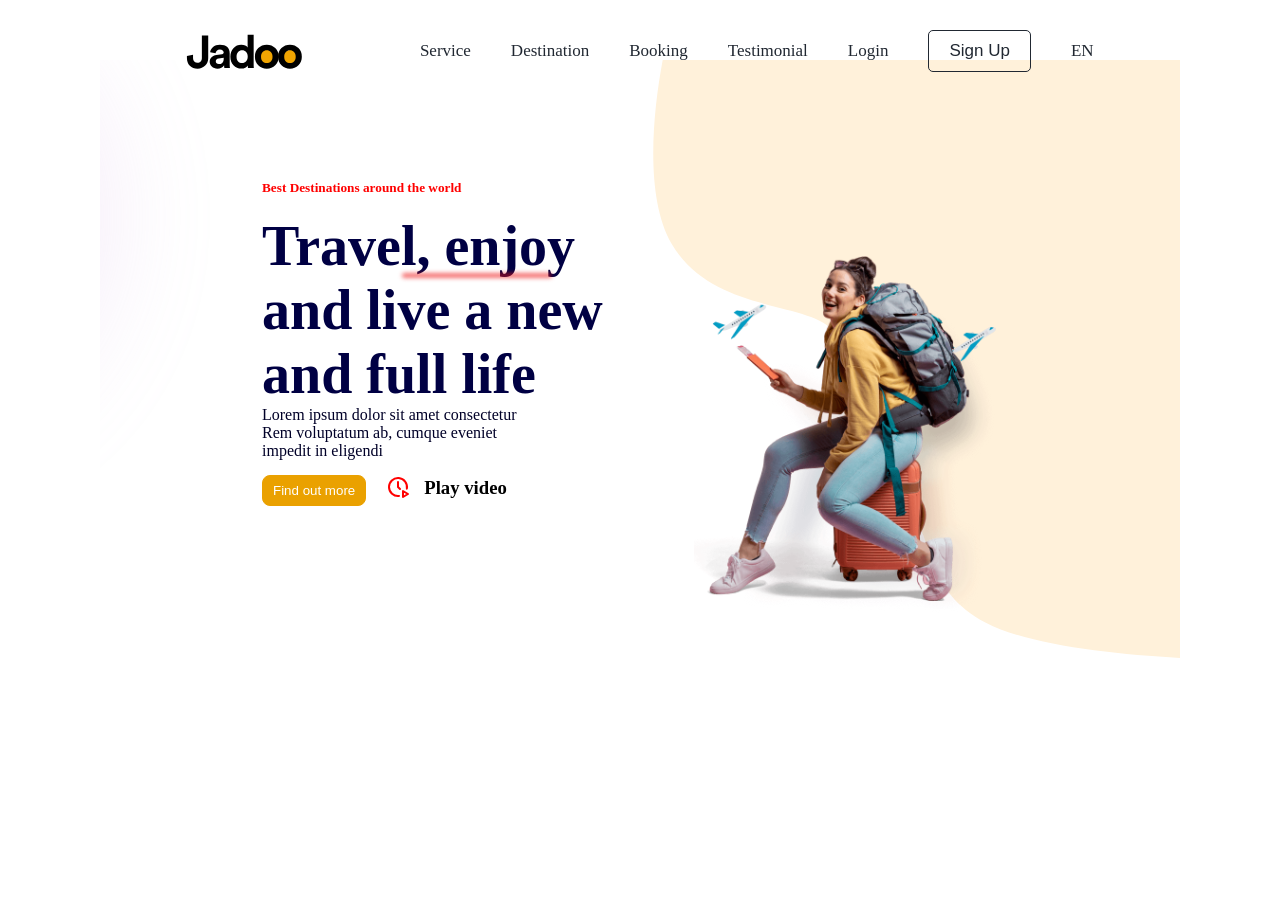
<file: assets/index.html>
<!DOCTYPE html>
<html lang="en">

<head>
    <meta charset="UTF-8">
    <meta name="viewport" content="width=device-width, initial-scale=1.0">
    <title>Document</title>
    <link rel="stylesheet" href="css/style.css">
</head>

<body>
    <header id="header">
        <nav class="header-nav">
            <ul class="header-ul">
                <img src="./images/logo.svg" alt="logo">
                <li class="header-li">
                    <a href="">Service</a>
                </li>
                <li class="header-li">
                    <a href="">Destination</a>
                </li>
                <li class="header-li">
                    <a href="">Booking</a>
                </li>
                <li class="header-li">
                    <a href="">Testimonial</a>
                </li>
                <li class="header-li">
                    <a href="">Login</a>
                </li>
                <li class="header-li li-button">
                    <button>Sign Up</button>
                </li>
                <li class="header-li">
                    <a href="">EN</a>
                </li>
            </ul>
        </nav>
        <section class="header-section-1">
            <div class="header-typing">
                <div class="header-ty">
                    <div class="div-1">
                        <h5>Best Destinations around the world</h5>
                    </div>
                    <div class="div-2">
                        <span class="blur-line"></span>
                        <h1>Travel, enjoy <br>
                            and live a new <br>
                            and full life
                        </h1>
                    </div>
                    <div class="div-3">
                        <p>Lorem ipsum dolor sit amet consectetur <br> Rem voluptatum ab, cumque
                            eveniet <br> impedit in eligendi
                        </p>
                    </div>
                </div>
                <div class="typing-1">
                    <div class="typing-2">
                        <button>Find out more</button>
                    </div>
                    <div class="typing-3">
                        <svg style="color: red;" xmlns="http://www.w3.org/2000/svg" width="24" height="24" viewBox="0 0 24 24" fill="none"
                            stroke="currentColor" stroke-width="2" stroke-linecap="round" stroke-linejoin="round"
                            class="icon icon-tabler icons-tabler-outline icon-tabler-clock-play">
                            <path stroke="none" d="M0 0h24v24H0z" fill="none" />
                            <path d="M12 7v5l2 2" />
                            <path d="M17 22l5 -3l-5 -3l0 6" />
                            <path d="M13.017 20.943a9 9 0 1 1 7.831 -7.292" />
                        </svg>
                        <h3>Play video</h3>
                    </div>
                </div>
            </div>
            <div class="header-bg">
                <img src="./images/hero-img.png" alt="">
            </div>
            <div class="background"></div>
        </section>
    </header>
</body>

</html>
</file>
<file: assets/css/style.css>
* {
    margin: 0;
    padding: 0;
    box-sizing: border-box;
}

#header {
    width: 100%;
    padding: 30px 100px;
}

.header-ul {
    list-style: none;
    display: flex;
    align-items: center;
    justify-content: space-between;
    width: 100%;
    padding-left: 8%;
    padding-right: 8%;
}

.header-li a {
    color: #212832;
    text-decoration: none;
    font-size: 17px;
    font-weight: 500;
}

.header-li a:hover {
    color: #DF6951;
}

.header-ul> :nth-child(2) {
    margin-left: auto;
}

.header-li {
    margin-left: 40px;
}

.li-button button {
    padding: 10px 20px;
    color: #212832;
    background-color: transparent;
    border: 1px solid #212832;
    border-radius: 5px;
    font-size: 17px;
    font-weight: 500;
    cursor: pointer;
}

.li-button button:hover {
    background-color: #212832;
    color: white;
}

.blur-line {
    display: inline-block;
    position: relative;
    top: 68px;
    margin-left: 28%;
    width: 150px;
    height: 5px;
    background-color: rgba(238, 19, 19, 0.6);
    filter: blur(2px);
    border-radius: 4px;

}

.div-1 h5 {
    color: red;
    margin-left: 15%;
    margin-top: 10%;
}

.div-2 h1 {
    font-size: 56px;
    color: rgb(0, 0, 67);
    margin-left: 15%;
}

.div-3 p {
    color: rgb(0, 0, 40);
    margin-left: 15%;
    margin-bottom: 15px;
}

.typing-1 {
    display: flex;
    gap: 20px;
    margin-left: 15%;
}

.typing-2 button {
    padding-left: 10px;
    padding-right: 10px;
    padding-bottom: 7px;
    padding-top: 7px;
    background-color: #EAA100;
    color: white;
    border: 1px solid #EAA100;
    border-radius: 8px;
}

.typing-3 p {
    color: #212832;
}

.typing-3 h3 {
    margin-left: 38px;
    margin-top: -26px;
}

.header-bg {
    margin-left: 55%;
    margin-top: -12%;
}

.header-bg img {
    margin-top: -25%;
    width: 65%;
}

.background {
    height: 600px;
    margin-top: -52%;
    background-size: cover;
    background-position: center;
    background-repeat: no-repeat;
    background-image: url(../images/hero-bg.svg);
}
</file>
